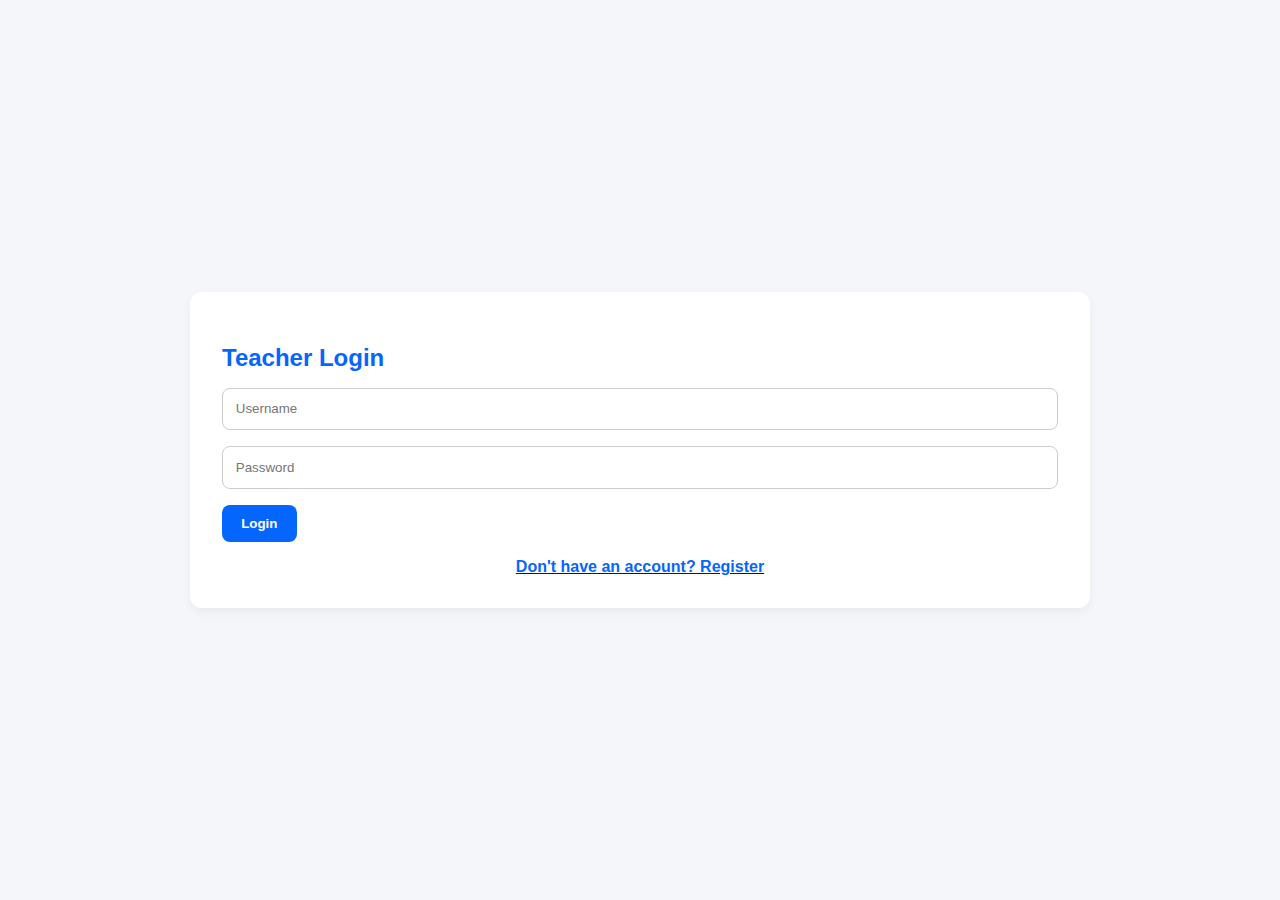
<file: login.html>
<!DOCTYPE html>
<html lang="en">

<head>
    <meta charset="UTF-8">
    <meta name="viewport" content="width=device-width, initial-scale=1.0">
    <title>Teacher Login & Student CRUD</title>
    <link rel="stylesheet" href="./css/style.css">
    <script src="./js/script.js"></script>
</head>

<body>
    <div class="container">
        <h2 id="form-title">Teacher Login</h2>

        <div class="error" id="error"></div>

        <form onsubmit="event.preventDefault(); login();">
            <input type="text" id="authUsername" placeholder="Username" required />
            <input type="password" id="authPassword" placeholder="Password" required />
            <button type="submit" id="submit-btn">Login</button>
        </form>

        <div class="toggle">
            <a href="registration.html">
                <span id="toggle-text">Don't have an account? Register</span>
            </a>
        </div>
    </div>

</body>

</html>
</file>
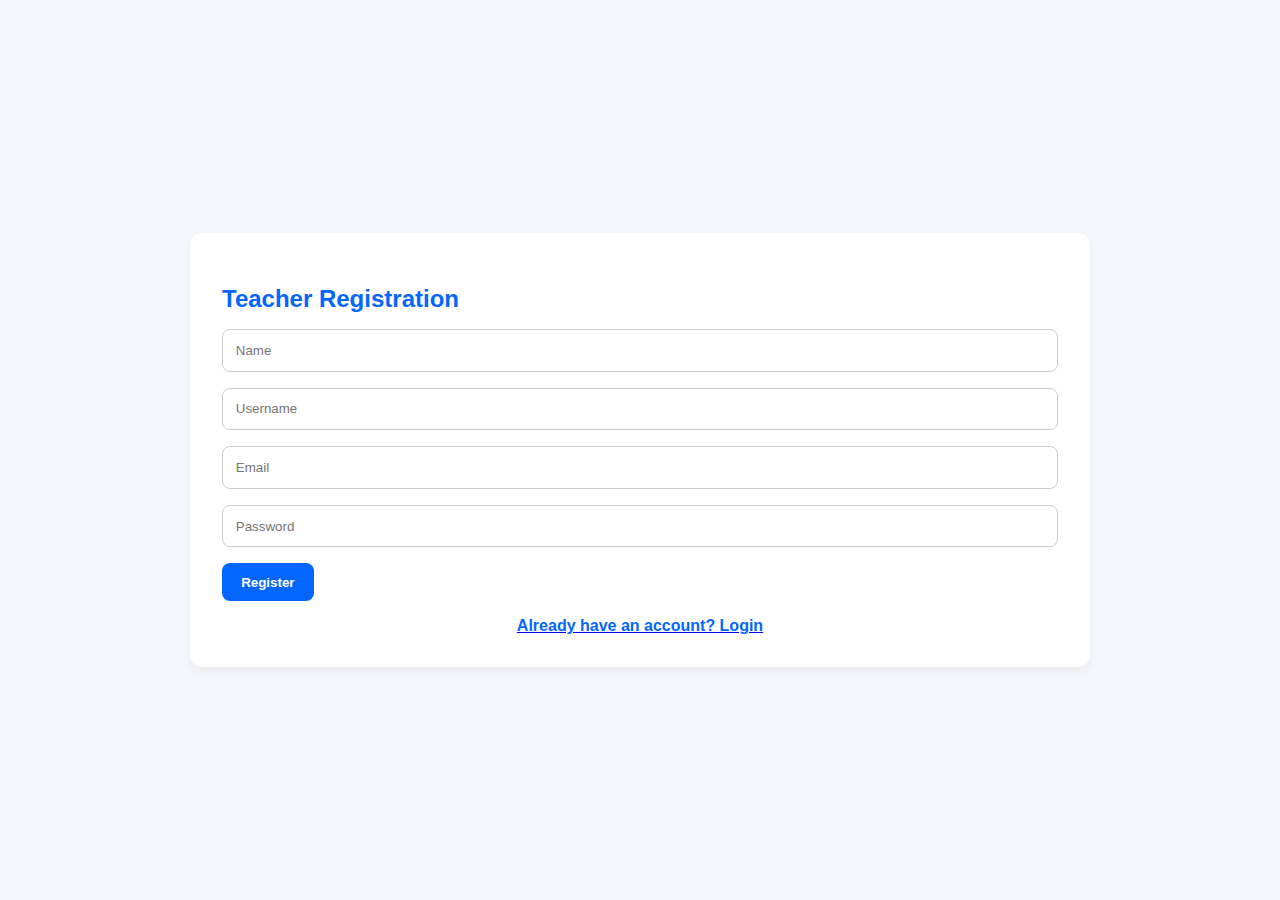
<file: registration.html>
<!DOCTYPE html>
<html lang="en">

<head>
    <meta charset="UTF-8">
    <meta name="viewport" content="width=device-width, initial-scale=1.0">
    <title>Teacher Registration & Student CRUD</title>
    <link rel="stylesheet" href="./css/style.css">
    <script src="./js/script.js"></script>
</head>

<body>
    <div class="container">
        <h2 id="form-title">Teacher Registration</h2>

        <div class="error" id="error"></div>

        <form onsubmit="event.preventDefault(); register();">
            <input type="text" id="authName" placeholder="Name" required />
            <input type="text" id="authUsername" placeholder="Username" required />
            <input type="text" id="authEmail" placeholder="Email" required />
            <input type="password" id="authPassword" placeholder="Password" required />
            <button type="submit" id="submit-btn">Register</button>
        </form>

        <div class="toggle">
            <a href="login.html">
                <span id="toggle-text">Already have an account? Login</span>
            </a>
        </div>
    </div>

</body>

</html>
</file>
<file: css/style.css>
* {
    box-sizing: border-box;
}

body {
    margin: 0;
    font-family: 'Segoe UI', Tahoma, Geneva, Verdana, sans-serif;
    background: linear-gradient(135deg, #0566FD, #4E9DFD);
    height: 100vh;
    display: flex;
    justify-content: center;
    align-items: center;
}

.container {
    background: #fff;
    padding: 2rem;
    border-radius: 12px;
    width: 100%;
    max-width: 400px;
    box-shadow: 0 4px 20px rgba(0, 0, 0, 0.2);
    animation: fadeIn 0.5s ease;
}

@keyframes fadeIn {
    from {
        opacity: 0;
        transform: translateY(20px);
    }

    to {
        opacity: 1;
        transform: translateY(0);
    }
}

h2 {
    margin-bottom: 1rem;
    color: #0566FD;
}

input {
    width: 100%;
    padding: 0.8rem;
    margin-bottom: 1rem;
    border: 1px solid #ccc;
    border-radius: 8px;
    transition: 0.3s;
}

input:focus {
    border-color: #0566FD;
    outline: none;
}

.d-flex {
    display: flex;
}

.align-items-center {
    align-items: center;
}

.justify-content-between {
    justify-content: space-between;
}

button {
    background: #0566FD;
    color: white;
    padding: 0.9rem;
    border: none;
    border-radius: 8px;
    font-weight: bold;
    cursor: pointer;
    transition: 0.3s;
}

.btn-danger {
    background: #ff4d4d;
}

button:hover {
    background: #0055dd;
}

.toggle {
    text-align: center;
    margin-top: 1rem;
}

.toggle span {
    color: #0566FD;
    cursor: pointer;
    font-weight: bold;
}

.error {
    color: red;
    font-size: 0.9rem;
    margin-bottom: 1rem;
    text-align: center;
}

.modal {
    display: none;
    position: fixed;
    top: 0;
    left: 0;
    right: 0;
    bottom: 0;
    background-color: rgba(0, 0, 0, 0.5);
    z-index: 1050;
    justify-content: center;
    align-items: center;
}

.modal-dialog {
    background: white;
    padding: 1rem;
    border-radius: 10px;
    max-width: 500px;
    margin: auto;
}

body {
    margin: 0;
    padding: 0;
    background: #f4f6fa;
    color: #333;
}

header {
    background-color: #0566FD;
    padding: 1rem 2rem;
    color: white;
    display: flex;
    justify-content: space-between;
    align-items: center;
}

button {
    padding: 0.7rem 1.2rem;
    border: none;
    border-radius: 8px;
    background-color: #0566FD;
    color: white;
    cursor: pointer;
    font-weight: 600;
}

button:hover {
    background-color: #004acc;
}

.container {
    max-width: 900px;
    margin: 2rem auto;
    background: #fff;
    padding: 2rem;
    border-radius: 12px;
    box-shadow: 0 4px 10px rgba(0, 0, 0, 0.05);
}

table {
    width: 100%;
    border-collapse: collapse;
    margin-top: 1rem;
}

th,
td {
    padding: 0.8rem;
    border-bottom: 1px solid #eee;
    text-align: left;
}

.actions button {
    margin-right: 0.5rem;
}

.logout {
    background: rgba(255, 255, 255, 0.2);
    padding: 6px 12px;
    border-radius: 6px;
    color: white;
    
    cursor: pointer; 

}

.logout:hover {
    background: rgba(255, 255, 255, 0.4);
}
</file>
